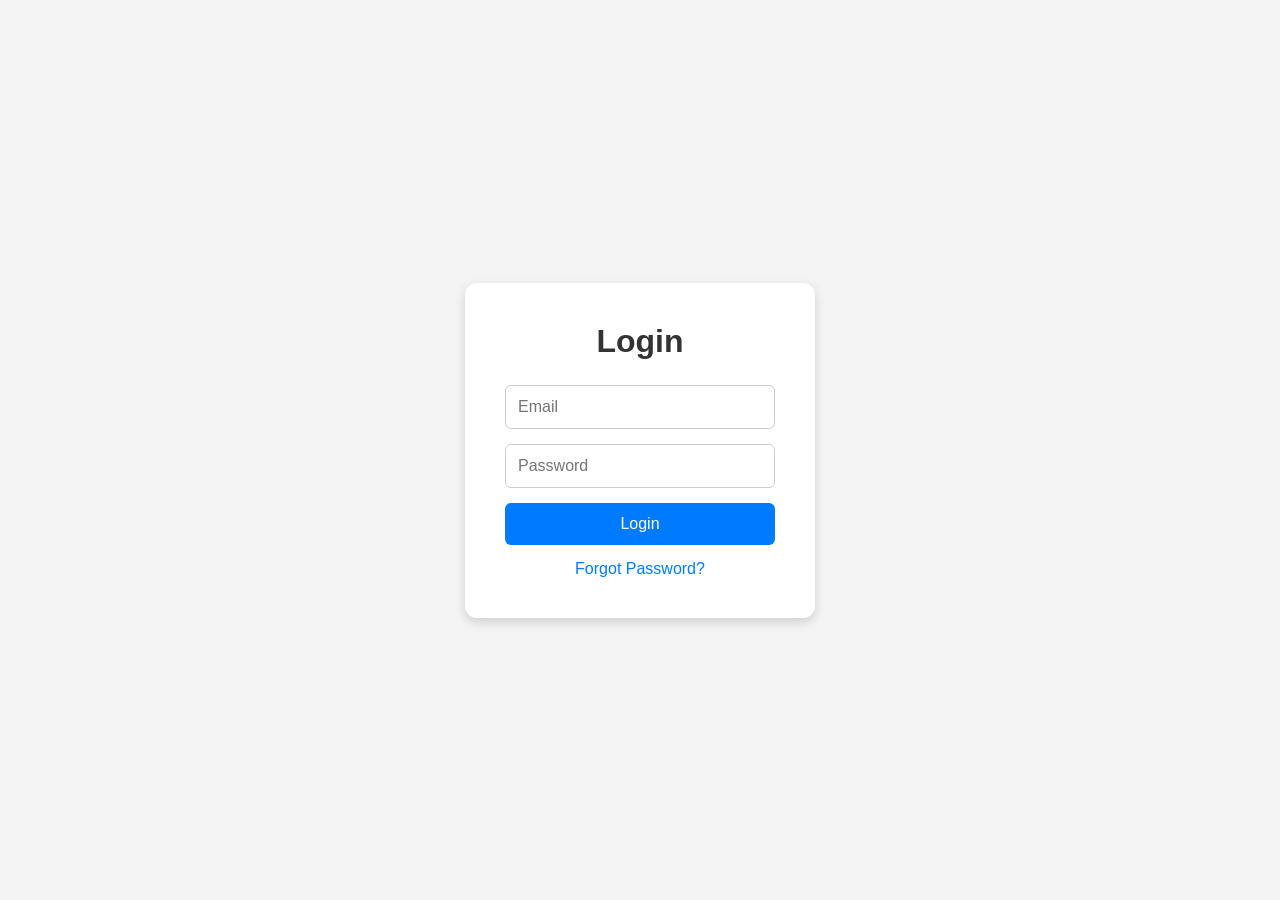
<file: Week1/index.html>
<!DOCTYPE html>
<html lang="en">

<head>
    <meta charset="UTF-8">
    <meta name="viewport" content="width=device-width, initial-scale=1.0">
    <title>Login Page</title>
    <link rel="stylesheet" href="style.css">
</head>

<body>

    <div class="login-container">
        <h1>Login</h1>

        <form>
            <input type="email" placeholder="Email" required>
            <input type="password" placeholder="Password" required>

            <button type="submit">Login</button>
        </form>

        <a href="#" class="forgot-password">Forgot Password?</a>
    </div>

</body>

</html>
</file>
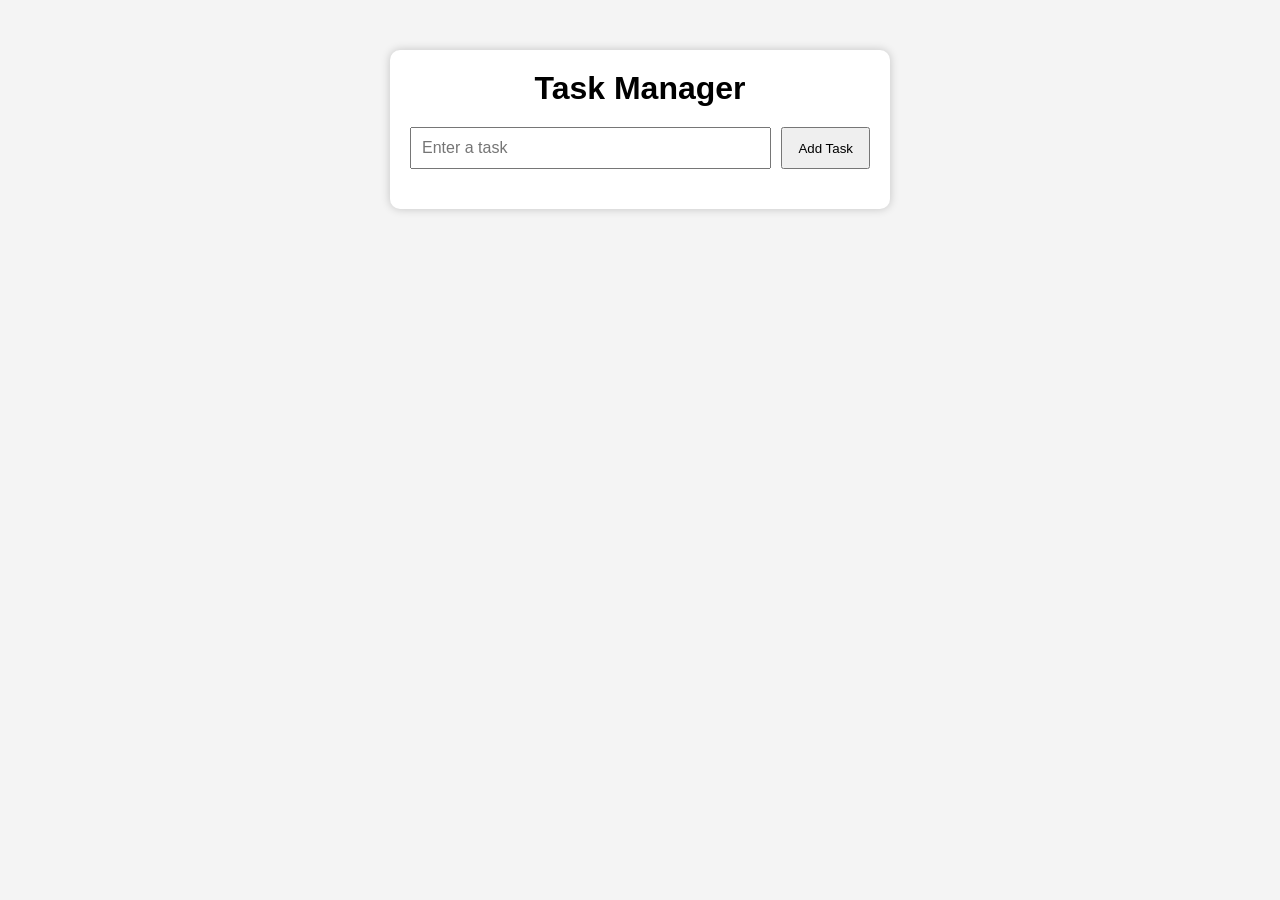
<file: Week2/index.html>
<!DOCTYPE html>
<html lang="en">
<head>
    <meta charset="UTF-8">
    <meta name="viewport" content="width=device-width, initial-scale=1.0">
    <title>Task Manager</title>
    <link rel="stylesheet" href="style.css">
</head>
<body>

    <div class="container">
        <h1>Task Manager</h1>

        <div class="input-section">
            <input type="text" id="taskInput" placeholder="Enter a task">
            <button id="addBtn">Add Task</button>
        </div>

        <div id="message"></div>

        <ul id="taskList"></ul>
    </div>

    <script src="script.js"></script>
</body>
</html>
</file>
<file: Week1/style.css>
* {
    margin: 0;
    padding: 0;
    box-sizing: border-box;
}

body {
    height: 100vh;
    display: flex;
    justify-content: center;
    align-items: center;
    background: #f4f4f4;
    font-family: Arial, sans-serif;
}

.login-container {
    background: white;
    padding: 40px;
    width: 350px;
    border-radius: 12px;
    box-shadow: 0 4px 12px rgba(0,0,0,0.15);
    text-align: center;
}

.login-container h1 {
    margin-bottom: 25px;
    color: #333;
}

form {
    display: flex;
    flex-direction: column;
}

input {
    padding: 12px;
    margin-bottom: 15px;
    border: 1px solid #ccc;
    border-radius: 6px;
    font-size: 16px;
}

button {
    padding: 12px;
    border: none;
    background: #007bff;
    color: white;
    font-size: 16px;
    border-radius: 6px;
    cursor: pointer;
    transition: 0.3s;
}

button:hover {
    background: #0056b3;
}

.forgot-password {
    display: inline-block;
    margin-top: 15px;
    text-decoration: none;
    color: #007bff;
}

.forgot-password:hover {
    text-decoration: underline;
}
</file>
<file: Week2/style.css>
* {
    margin: 0;
    padding: 0;
    box-sizing: border-box;
}

body {
    font-family: Arial, sans-serif;
    background: #f4f4f4;
    display: flex;
    justify-content: center;
    padding-top: 50px;
}

.container {
    width: 500px;
    background: white;
    padding: 20px;
    border-radius: 10px;
    box-shadow: 0 0 10px rgba(0,0,0,0.2);
}

h1 {
    text-align: center;
    margin-bottom: 20px;
}

.input-section {
    display: flex;
    gap: 10px;
}

input {
    flex: 1;
    padding: 10px;
    font-size: 16px;
}

button {
    padding: 10px 15px;
    cursor: pointer;
}

#message {
    margin-top: 15px;
    text-align: center;
    font-weight: bold;
}

.success {
    color: green;
}

.error {
    color: red;
}

ul {
    list-style: none;
    margin-top: 20px;
}

li {
    display: flex;
    justify-content: space-between;
    align-items: center;
    background: #eee;
    margin-bottom: 10px;
    padding: 10px;
    border-radius: 5px;
}

.task-buttons button {
    margin-left: 5px;
}

.edit-btn {
    background: orange;
    border: none;
    color: white;
}

.delete-btn {
    background: red;
    border: none;
    color: white;
}
</file>
